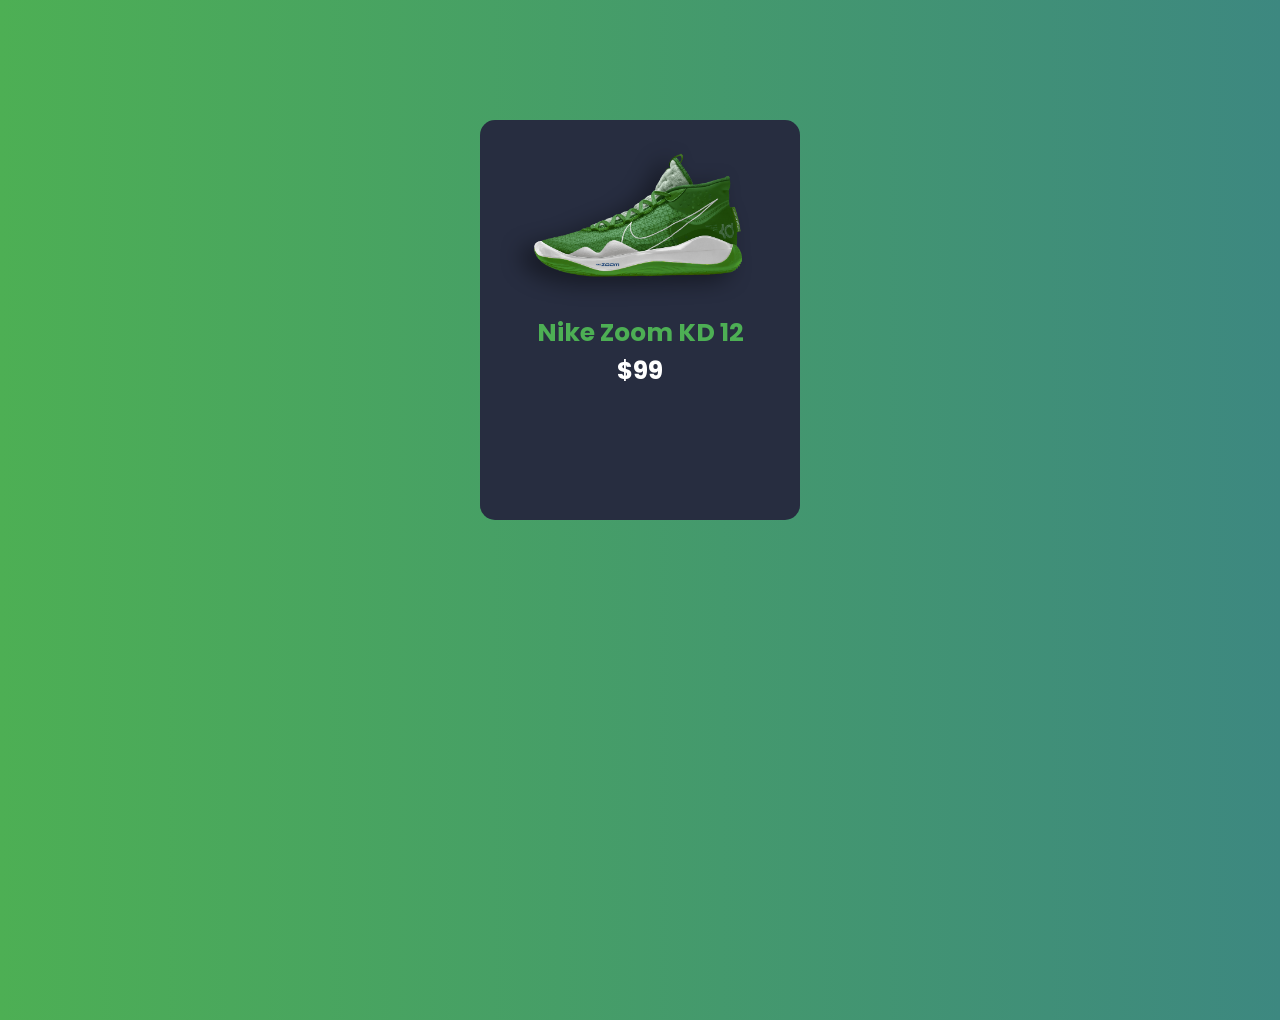
<file: Product Card/index.html>
<!DOCTYPE html>
<html lang="en">
  <head>
    <meta charset="UTF-8" />
    <meta http-equiv="X-UA-Compatible" content="IE=edge" />
    <meta name="viewport" content="width=device-width, initial-scale=1.0" />
    <title>Product card</title>
    <link rel="stylesheet" href="style.css" />
    <link
      href="https://cdn.boxicons.com/3.0.6/fonts/basic/boxicons.min.css"
      rel="stylesheet"
    />
  </head>
  <body>
    <div class="card">
      <div class="card__act">
        <div class="card__heart">
          <i class="bx bx-heart"></i>
        </div>
        <div class="card__cart">
          <i class="bx bx-cart"></i>
        </div>
      </div>
      <div class="card__img">
        <img src="./IMG_Shoes.png" alt="image" />
      </div>
      <div class="card__title">Nike Zoom KD 12</div>
      <div class="card__price">$99</div>
      <div class="card__opt">
        <div class="card__size">
          <h3>Size:</h3>
          <span>6</span>
          <span>7</span>
          <span>8</span>
          <span>9</span>
        </div>
        <div class="card__color">
          <h3>Color:</h3>
          <div class="card__color-green"></div>
          <div class="card__color-red"></div>
          <div class="card__color-black"></div>
        </div>
        <div class="card__btn">
          <button>Buy Now</button>
          <button>Add Cart</button>
        </div>
      </div>
    </div>
  </body>
</html>
</file>
<file: Product Card/style.css>
@import url('https://fonts.googleapis.com/css2?family=Poppins:ital,wght@0,100;0,200;0,300;0,400;0,500;0,600;0,700;0,800;0,900;1,100;1,200;1,300;1,400;1,500;1,600;1,700;1,800;1,900&display=swap');
:root{
    --primary-color: #4daf54;
}


*{
    margin: 0;
    padding: 0;
    box-sizing: border-box;
}

body{
    height: 100vh;
    font-family: "Poppins", sans-serif;
    background: linear-gradient(to right, #4daf54,#3d8880);
}

.card{
    width: 320px;
    height: 400px;
    margin: 120px auto;
    background: #272d40;
    border-radius: 15px;
    padding: 20px 20px;
    color: #fff;
}

.card__act{
    font-size: 25px;
    display: flex;
    align-items: center;
    justify-content: space-between;
    z-index: 1;
}

.card__act div i{
    display: block;
    cursor: pointer;
}

.card__img{
    width: 90%;
    transition: 0.5s;
    pointer-events: none;

}

.card__img img{
    width: 100%;
    height: 100%;
    object-fit: cover;

}

.card__title, .card__price{
    text-align: center;
    font-size: 25px;
    font-weight: 700;
    transition: 0.5s;

}

.card__title{
    color: var(--primary-color);
}

.card__opt{
    margin-top: 110px;
    visibility: hidden;
    opacity: 0;
    transition: all 0.5s ease;
    pointer-events: none;
}

.card__size, .card__color{
    font-size: 15px;
    display: flex;
    align-items: center;
    margin-bottom: 10px;
}

.card__size h3, .card__color h3{
    font-weight: 700;
    font-size: 18px;
    margin-right: 8px;

}

.card__size span{
    margin-left: 8px;
    color: black;
    padding: 1px 7px 0px;
    border-radius: 5px;
    background-color: #cacaca;
    cursor: pointer;
}

.card__color div{
    width: 15px;
    height: 15px;
    padding: 1px;
    border-radius: 50%;
    margin-left: 10px;
    cursor: pointer;
}

.card__color-green{
    background-color: green;
    box-shadow:0px 0px 5px 1px green;
}
.card__color-red{
    background-color: red;
    box-shadow:0px 0px 5px 1px red;
}
.card__color-black{
    background-color: black;
    box-shadow:0px 0px 5px 1px black;
}

.card__btn button{
    border: 0;
    color: white;
    margin-top: 5px;
    margin-right: 10px;
    padding: 7px 15px;
    border-radius: 5px;
    font-size: 12px;
    font-weight: 700;
    background: var(--primary-color);
    transition: all 0.3s;
}

/* Hover */

.card:hover .card__img {
    transform: translateY(-90px) rotate(-25deg);
}

.card:hover .card__title {
    transform: translate(-38px,-90px);
}
.card:hover .card__price {
    transform: translate(-117px,-90px);
}

.card:hover .card__opt{
    visibility: visible;
    opacity: 1;
    margin-top: -30px;
    pointer-events: auto;
}

.card__btn button:hover{
    cursor: pointer;
    transform: scale(1.05);
}
</file>
